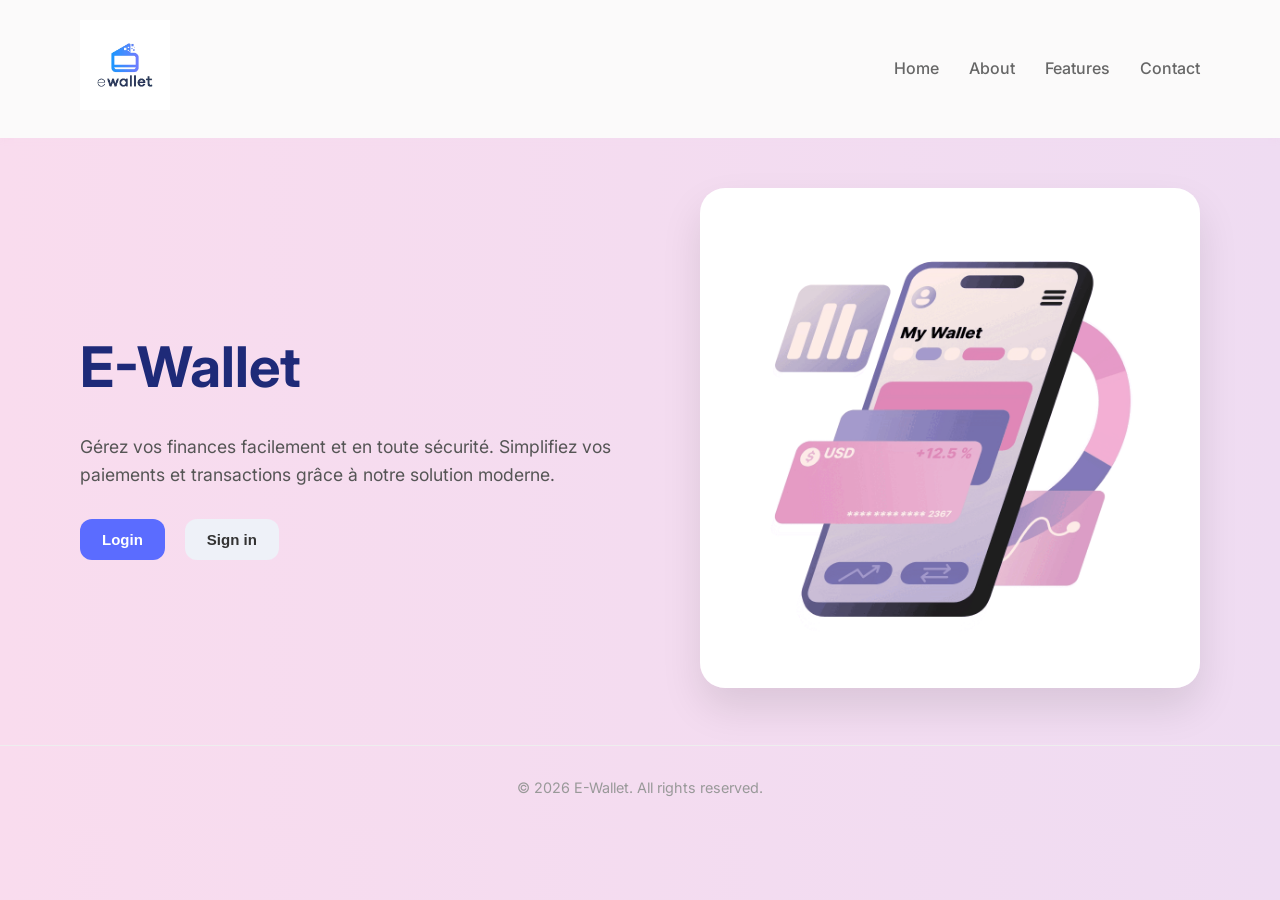
<file: index.html>
<!DOCTYPE html>
<html lang="fr">
<head>
  <meta charset="UTF-8">
  <meta name="viewport" content="width=device-width, initial-scale=1.0">
  <title>E-Wallet Landing Page</title>
  <link rel="stylesheet" href="src/css/styles.css">
  <link href="https://fonts.googleapis.com/css2?family=Inter:wght@400;500;600;700&display=swap" rel="stylesheet">
</head>
<body>
  <header>
    <nav class="navbar">
      <a href="#" class="logo"><img src="assets/e-wallet-logo.avif" alt="E-Wallet Logo"></a>
      <ul class="nav-links">
        <li><a href="#">Home</a></li>
        <li><a href="#">About</a></li>
        <li><a href="#">Features</a></li>
        <li><a href="#">Contact</a></li>
      </ul>
    </nav>
  </header>

  <main>
    <section class="hero">
      <div class="hero-content" id="main">
        <h1>E-Wallet</h1>
        <p>Gérez vos finances facilement et en toute sécurité. Simplifiez vos paiements et transactions grâce à notre solution moderne.</p>
        <div class="buttons">
          <button class="btn btn-primary" id="Loginbtn" >Login</button>
          <button class="btn btn-secondary" id="Signinbtn">Sign in</button>
        </div>
      </div>
      <div class="hero-image">
        <img src="assets/e-Wallet6.gif" alt="E-Wallet Illustration">
      </div>
    </section>
  </main>

  <footer>
    <p>&copy; 2026 E-Wallet. All rights reserved.</p>
  </footer>
  <script src="src/Controllers/index.js"></script>
</body>
</html>
</file>
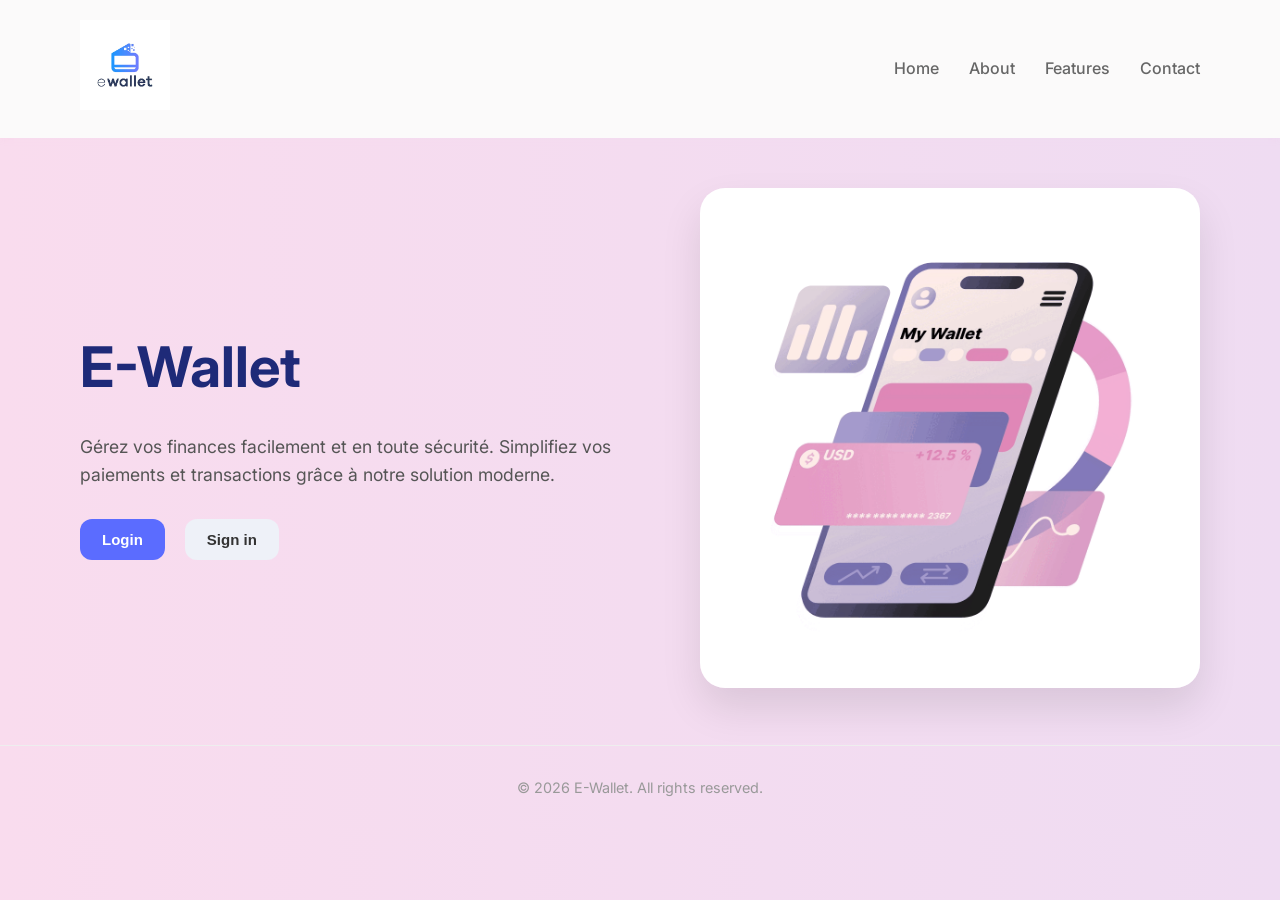
<file: src/view/index.html>
<!DOCTYPE html>
<html lang="fr">
<head>
  <meta charset="UTF-8">
  <meta name="viewport" content="width=device-width, initial-scale=1.0">
  <title>E-Wallet Landing Page</title>
  <link rel="stylesheet" href="../css/styles.css">
  <link href="https://fonts.googleapis.com/css2?family=Inter:wght@400;500;600;700&display=swap" rel="stylesheet">
</head>
<body>
  <header>
    <nav class="navbar">
      <a href="#" class="logo"><img src="../../assets/e-wallet-logo.avif" alt="E-Wallet Logo"></a>
      <ul class="nav-links">
        <li><a href="#">Home</a></li>
        <li><a href="#">About</a></li>
        <li><a href="#">Features</a></li>
        <li><a href="#">Contact</a></li>
      </ul>
    </nav>
  </header>

  <main>
    <section class="hero">
      <div class="hero-content" id="main">
        <h1>E-Wallet</h1>
        <p>Gérez vos finances facilement et en toute sécurité. Simplifiez vos paiements et transactions grâce à notre solution moderne.</p>
        <div class="buttons">
          <button class="btn btn-primary" id="Loginbtn" >Login</button>
          <button class="btn btn-secondary" id="Signinbtn">Sign in</button>
        </div>
      </div>
      <div class="hero-image">
        <img src="../../assets/e-Wallet6.gif" alt="E-Wallet Illustration">
      </div>
    </section>
  </main>

  <footer>
    <p>&copy; 2026 E-Wallet. All rights reserved.</p>
  </footer>
  <script src="../Controllers/index.js"></script>
</body>
</html>
</file>
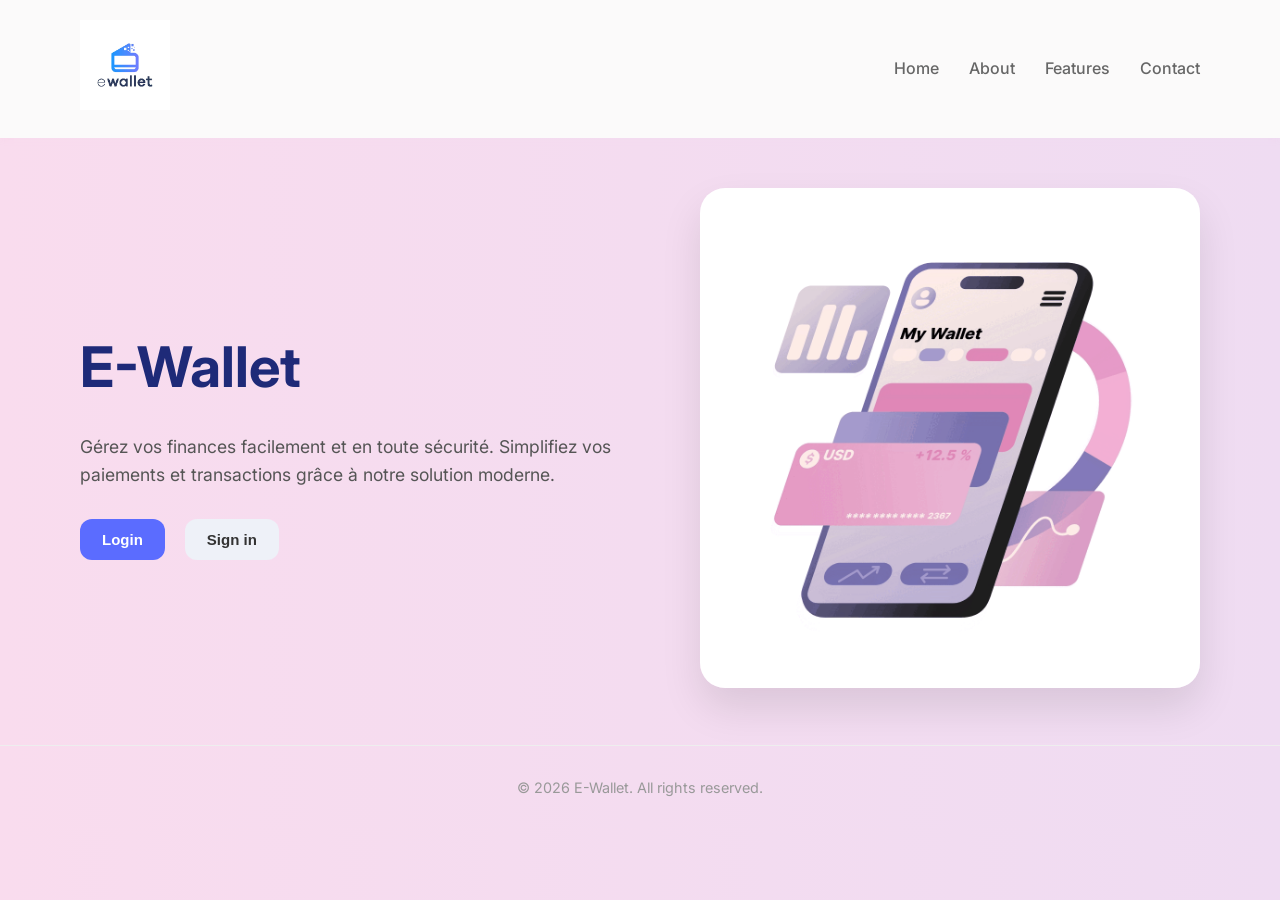
<file: src/view/dashboard.html>
<!DOCTYPE html>
<html lang="fr">
<head>
  <meta charset="UTF-8">
  <meta name="viewport" content="width=device-width, initial-scale=1.0">
  <title>E-Wallet | Tableau de bord</title>
  <link rel="stylesheet" href="../css/styles.css">
  <link rel="stylesheet" href="https://cdnjs.cloudflare.com/ajax/libs/font-awesome/6.0.0/css/all.min.css">
</head>
<body>

  <!-- Header avec navigation spécifique au dashboard -->
  <header>
    <nav class="navbar">
      <a href="../../index.html" class="logo">
        <img src="../../assets/e-Wallet6.gif" alt="Logo E-Wallet">
      </a>
      <ul class="nav-links"></ul>
    </nav>
  </header>

  <!-- Main Dashboard -->
  <main class="dashboard-main">
    <div class="dashboard-container">

      <!-- Sidebar Navigation -->
      <aside class="dashboard-sidebar">
        <nav class="sidebar-nav">
          <ul>
            <li class="active">
              <a href="#overview">
                <i class="fas fa-home"></i>
                <span>Vue d'ensemble</span>
              </a>
            </li>
            <li>
              <a href="#transactions">
                <i class="fas fa-exchange-alt"></i>
                <span>Transactions</span>
              </a>
            </li>
            <li>
              <a href="#cards">
                <i class="fas fa-credit-card"></i>
                <span>Mes cartes</span>
              </a>
            </li>
            <li>
              <a href="#transfers">
                <i class="fas fa-paper-plane"></i>
                <span>Transferts</span>
              </a>
            </li>
            <li class="separator"></li>
            <li>
              <a href="#support">
                <i class="fas fa-headset"></i>
                <span>Aide & Support</span>
              </a>
            </li>
          </ul>
        </nav>
      </aside>

      <!-- Main Content Area -->
      <div class="dashboard-content">

        <!-- Vue d'ensemble -->
        <section id="overview" class="dashboard-section active">
          <div class="section-header">
            <h2>Bonjour, <span id="greetingName">?</span> !</h2>
            <p class="date-display" id="currentDate"></p>
          </div>

          <!-- Cartes de résumé -->
          <div class="summary-cards">
            <div class="summary-card">
              <div class="card-icon blue">
                <i class="fas fa-wallet"></i>
              </div>
              <div class="card-details">
                <span class="card-label">Solde disponible</span>
                <span class="card-value" id="availableBalance">?</span>
              </div>
            </div>

            <div class="summary-card">
              <div class="card-icon green">
                <i class="fas fa-arrow-up"></i>
              </div>
              <div class="card-details">
                <span class="card-label">Revenus</span>
                <span class="card-value" id="monthlyIncome">?</span>
              </div>
            </div>

            <div class="summary-card">
              <div class="card-icon red">
                <i class="fas fa-arrow-down"></i>
              </div>
              <div class="card-details">
                <span class="card-label">Dépenses</span>
                <span class="card-value" id="monthlyExpenses">?</span>
              </div>
            </div>

            <div class="summary-card">
              <div class="card-icon purple">
                <i class="fas fa-credit-card"></i>
              </div>
              <div class="card-details">
                <span class="card-label">Cartes actives</span>
                <span class="card-value" id="activeCards">?</span>
              </div>
            </div>
          </div>

          <!-- Actions rapides -->
          <div class="quick-actions">
            <h3>Actions rapides</h3>
            <div class="action-buttons">
              <button class="action-btn" id="quickTransfer">
                <i class="fas fa-paper-plane"></i>
                <span>Transférer</span>
              </button>

              <button class="action-btn" id="quickTopup">
                <i class="fas fa-plus-circle"></i>
                <span>Recharger</span>
              </button>

              <button class="action-btn" id="quickRequest">
                <i class="fas fa-hand-holding-usd"></i>
                <span>Demander</span>
              </button>
            </div>
          </div>

          <!-- Transactions récentes -->
          <div class="recent-transactions">
            <div class="section-header">
              <h3>Transactions récentes</h3>
            </div>
            <div class="transactions-list" id="recentTransactionsList">
              <div class="transaction-item"></div>
            </div>
          </div>
        </section>

        <!-- Section Cartes -->
        <section id="cards" class="dashboard-section">
          <div class="section-header">
            <h2>Mes cartes</h2>
            <button class="btn btn-secondary" id="addCardBtn">
              <i class="fas fa-plus"></i> Ajouter une carte
            </button>
          </div>

          <div class="cards-grid" id="cardsGrid">
            <div class="card-item">
              <div class="card-preview visa">
                <div class="card-chip"></div>
                <div class="card-number">?</div>
                <div class="card-holder">?</div>
                <div class="card-expiry">?</div>
                <div class="card-type">?</div>
              </div>
              <div class="card-actions">
                <button class="card-action" title="Définir par défaut">
                  <i class="fas fa-star"></i>
                </button>
                <button class="card-action" title="Geler la carte">
                  <i class="fas fa-snowflake"></i>
                </button>
                <button class="card-action" title="Supprimer">
                  <i class="fas fa-trash"></i>
                </button>
              </div>
            </div>
          </div>
        </section>

        <!-- Section Transferts -->
        <section id="transfer-section" class="transfer-section hidden">
          <div class="section-header">
            <h2>Effectuer un transfert</h2>
            <button class="btn btn-close" id="closeTransferBtn">
              <i class="fas fa-times"></i>
            </button>
          </div>

          <div class="transfer-container">
            <form id="transferForm" class="transfer-form">

              <!-- Sélection du bénéficiaire -->
              <div class="form-group">
                <label for="beneficiary">
                  <i class="fas fa-user"></i> Bénéficiaire
                </label>
                <select id="beneficiary" name="beneficiary" required>
                  <option value="" disabled selected>Choisir un bénéficiaire</option>
                </select>
              </div>

              <!-- Sélection de la carte source -->
              <div class="form-group">
                <label for="sourceCard">
                  <i class="fas fa-credit-card"></i> Depuis ma carte
                </label>
                <select id="sourceCard" name="sourceCard" required>
                  <option value="" disabled selected>Sélectionner une carte</option>
                </select>
              </div>

              <!-- Montant du transfert -->
              <div class="form-group">
                <label for="amount">
                  <i class="fas fa-euro-sign"></i> Montant
                </label>
                <div class="amount-input">
                  <input type="number" id="amount" name="amount" min="1" step="0.01" placeholder="0.00" required>
                  <span class="currency">MAD</span>
                </div>
              </div>

              <!-- Options supplémentaires -->
              <div class="form-options">
                <div class="checkbox-group">
                  <input type="checkbox" id="saveBeneficiary" name="saveBeneficiary">
                  <label for="saveBeneficiary">Enregistrer ce bénéficiaire</label>
                </div>

                <div class="checkbox-group">
                  <input type="checkbox" id="instantTransfer" name="instantTransfer">
                  <label for="instantTransfer">
                    Transfert instantané <span class="fee-badge">+13.4 MAD</span>
                  </label>
                </div>
              </div>

              <!-- Boutons d'action -->
              <div class="form-actions">
                <button type="button" class="btn btn-secondary" id="cancelTransferBtn">
                  Annuler
                </button>
                <button type="submit" class="btn btn-primary" id="submitTransferBtn">
                  <i class="fas fa-paper-plane"></i> Transférer
                </button>
              </div>

            </form>
          </div>
        </section>

        <!-- Section Rechargement -->
        <section id="recharge-section" class="transfer-section hidden">
  <div class="section-header">
    <h2>Effectuer un rechargement</h2>
    <button class="btn btn-close" id="closeRechargeBtn">
      <i class="fas fa-times"></i>
    </button>
  </div>

  <div class="transfer-container">
    <form id="rechargeForm" class="transfer-form">

      <div class="form-group">
        <label for="rechargeCard">
          <i class="fas fa-credit-card"></i> Depuis ma carte
        </label>
        <select id="rechargeCard" name="rechargeCard" required>
          <option value="" disabled selected>Sélectionner une carte</option>
        </select>
      </div>

      <div class="form-group">
        <label for="rechargeAmount">
          <i class="fas fa-euro-sign"></i> Montant
        </label>
        <div class="amount-input">
          <input
            type="number"
            id="rechargeAmount"
            name="rechargeAmount"
            min="1"
            step="0.01"
            placeholder="0.00"
            required
          >
          <span class="currency">MAD</span>
        </div>
      </div>

      <div class="form-actions">
        <button type="button" class="btn btn-secondary" id="cancelRechargeBtn">
          Annuler
        </button>
        <button type="submit" class="btn btn-primary" id="submitRechargeBtn">
          <i class="fas fa-plus-circle"></i> Recharger
        </button>
      </div>

    </form>
  </div>
</section>

      </div>
    </div>
  </main>

  <!-- Footer -->
  <footer>
    <p>&copy; 2026 E-Wallet. Tous droits réservés.</p>
  </footer>

  <script type="module" src="../Controllers/dashboard.js"></script>
</body>
</html>
</file>
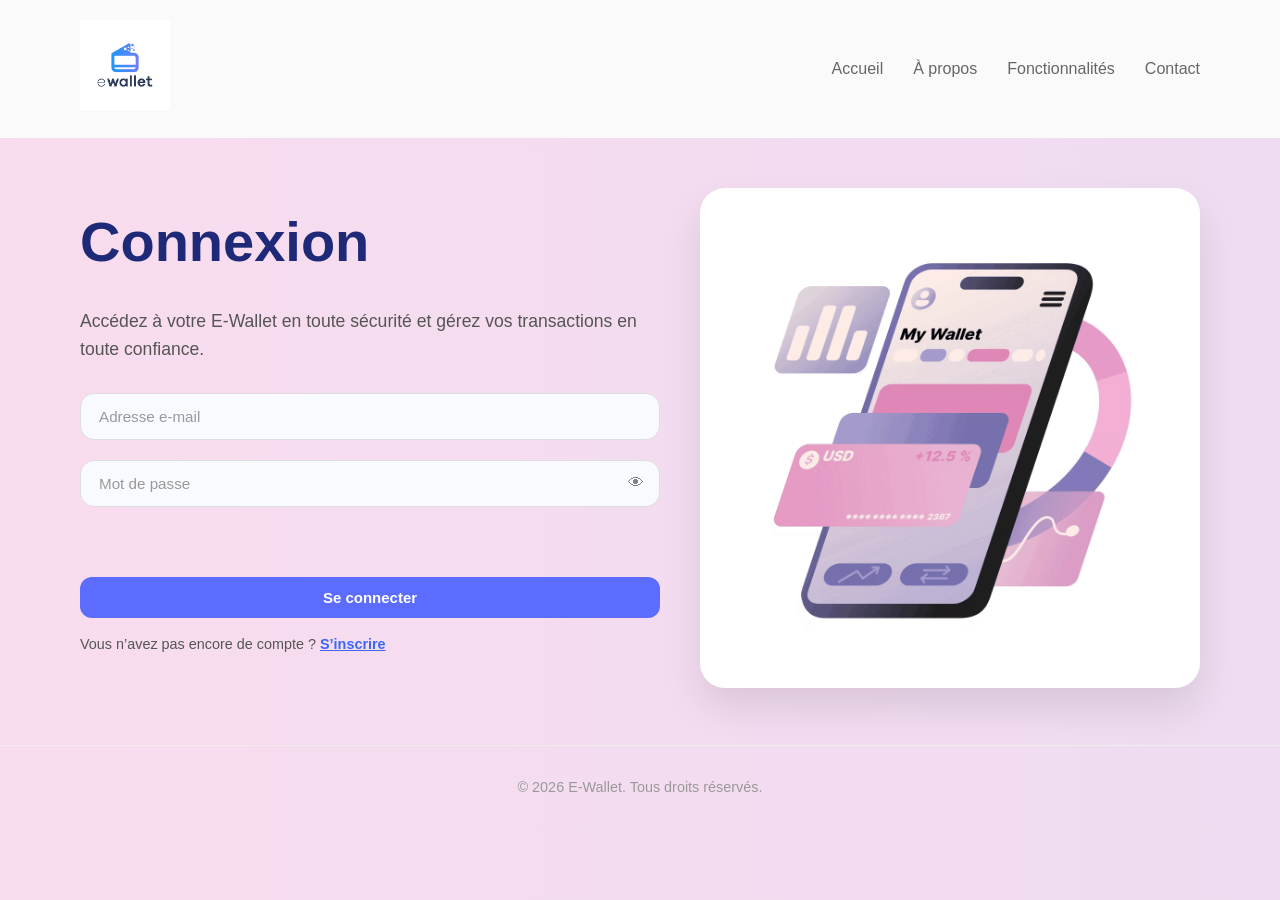
<file: src/view/login.html>
<!DOCTYPE html>
<html lang="fr">
<head>
  <meta charset="UTF-8">
  <meta name="viewport" content="width=device-width, initial-scale=1.0">
  <title>E-Wallet | Connexion</title>
  <link rel="stylesheet" href="../css/styles.css">
 </head>
<body>

  <!-- Header -->
  <header>
    <nav class="navbar">
      <a href="../../index.html" class="logo">
        <img src="../../assets/e-wallet-logo.avif" alt="Logo E-Wallet">
      </a>
      <ul class="nav-links">
        <li><a href="../../index.html">Accueil</a></li>
        <li><a href="#">À propos</a></li>
        <li><a href="#">Fonctionnalités</a></li>
        <li><a href="#">Contact</a></li>
      </ul>
    </nav>
  </header>
  <!-- Main -->
  <main>
    <section class="hero">
      <!-- Login content -->
      <div class="hero-content">
        <h1>Connexion</h1>
        <p>
          Accédez à votre E-Wallet en toute sécurité et gérez vos transactions en toute confiance.
        </p>
        <div id="error"> </div>
        <form class="login-form">
          <div class="input-group">
            <input id="mail"
              type="email"
              placeholder="Adresse e-mail"
              required
            >
          </div>
          <div class="input-group">
            <input id="password"
              type="password"
              placeholder="Mot de passe"
              required
            >
            <span id ="display" class="toggle-password" >👁</span>
          </div>
          <p id="result"></p>
          <button  id="submitbtn" type="button" class=" btn btn-primary">
            Se connecter
          </button>
        </form>
        <p style="margin-top: 15px; font-size: 0.9rem;">
          Vous n’avez pas encore de compte ?
          <a href="#" style="color:#3b66f6; font-weight:600;">
            S’inscrire
          </a>
        </p>
      </div>
      <!-- Image -->
      <div class="hero-image">
        <img src="../../assets/e-Wallet6.gif" alt="Illustration de connexion">
      </div>
    </section>
  </main>

  <!-- Footer -->
  <footer>
    <p>&copy; 2026 E-Wallet. Tous droits réservés.</p>
  </footer>
 <script type="module" src="../Controllers/login.js"></script>
</body>
</html>
</file>
<file: src/css/styles.css>
.hidden{
display:none;
}

/* =====================
   RESET
===================== */
* {
  margin: 0;
  padding: 0;
  box-sizing: border-box;
}

/* =====================
   GLOBAL
===================== */
body {
  font-family: 'Inter', sans-serif;
  background: linear-gradient(to right, #f9dcee, #efdcf2);
  color: #333;
  line-height: 1.6;
}

/* =====================
   HEADER / NAVBAR
===================== */
header {
  background: #fbfafa;
  box-shadow: 0 2px 8px rgba(235, 185, 224, 0.05);
}

.navbar {
  max-width: 1200px;
  margin: auto;
  display: flex;
  justify-content: space-between;
  align-items: center;
  padding: 20px 40px;
}

.navbar .logo img {
  height: 90px;
}

.nav-links {
  list-style: none;
  display: flex;
  gap: 30px;
}

.nav-links a {
  text-decoration: none;
  color: #666;
  font-weight: 500;
  transition: color 0.3s, transform 0.2s;
}

.nav-links a:hover {
  color: #3b66f6;
  transform: translateY(-2px);
}

/* =====================
   HERO SECTION
===================== */
.hero {
  display: flex;
  align-items: center;
  justify-content: space-between;
  max-width: 1200px;
  margin: 50px auto;
  padding: 0 40px;
  gap: 40px;
}

.hero-content {
  max-width: 600px;
}

.hero-content h1 {
  font-size: 3.5rem;
  margin-bottom: 20px;
  color: #1e2a78;
}

.hero-content p {
  font-size: 1.1rem;
  color: #555;
  margin-bottom: 30px;
}

/* =====================
   BUTTONS (GLOBAL)
===================== */
.buttons {
  display: flex;
  gap: 20px;
}

.btn {
  text-decoration: none;
  display: inline-block;
  padding: 12px 30px;
  border-radius: 12px;
  font-weight: 600;
  cursor: pointer;
  transition: all 0.3s ease;
  border: none;
}

.btn-primary {
  background: linear-gradient(135deg, #6a7cff, #5f6fff);
  color: #fff;
}

.btn-primary:hover {
  transform: translateY(-2px);
  box-shadow: 0 10px 25px rgba(95, 111, 255, 0.35);
}

.btn-primary:active {
  transform: scale(0.98);
}

.btn-secondary {
  border: 2px solid #3b66f6;
  color: #3b66f6;
  background: transparent;
}

.btn-secondary:hover {
  background-color: #3b66f6;
  color: #fff;
}

/* =====================
   HERO IMAGE
===================== */
.hero-image img {
  max-width: 500px;
  border-radius: 25px;
  box-shadow: 0 20px 40px rgba(0,0,0,0.1);
  transition: transform 0.3s;
}

.hero-image img:hover {
  transform: scale(1.05);
}

/* =====================
   LOGIN FORM (MODERNE)
===================== */
.login-form {
  display: flex;
  flex-direction: column;
  gap: 20px;
}

/* INPUT GROUP */
.input-group {
  position: relative;
}

/* INPUT */
.input-group input {
  width: 100%;
  padding: 14px 18px;
  border-radius: 14px;
  border: 1px solid #ddd;
  background: #f9faff;
  font-size: 0.95rem;
  transition: all 0.3s ease;
}

/* INPUT FOCUS */
.input-group input:focus {
  outline: none;
  border-color: #5f6fff;
  box-shadow: 0 0 0 4px rgba(95, 111, 255, 0.18);
  background: #ffffff;
}

/* PLACEHOLDER */
.input-group input::placeholder {
  color: #999;
  font-weight: 500;
}

/* TOGGLE PASSWORD */
.toggle-password {
  position: absolute;
  right: 16px;
  top: 50%;
  transform: translateY(-50%);
  cursor: pointer;
  opacity: 0.6;
  font-size: 1rem;
}

/* =====================
   FOOTER
===================== */
footer {
  text-align: center;
  padding: 30px;
  color: #999;
  font-size: 0.9rem;
  border-top: 1px solid #eee;
}

/* =====================
   RESPONSIVE
===================== */
@media (max-width: 1024px) {
  .hero {
    flex-direction: column-reverse;
    text-align: center;
  }

  .hero-image img {
    max-width: 350px;
    margin-bottom: 30px;
  }

  .buttons {
    justify-content: center;
  }
}

@media (max-width: 600px) {
  .navbar {
    flex-direction: column;
    gap: 20px;
  }

  .nav-links {
    flex-direction: column;
    gap: 15px;
  }

  .hero-content h1 {
    font-size: 2.5rem;
  }
}

#result {
  font-weight: bold;
  text-align: center;
}

.wallet-hero {
  display: flex;
  flex-direction: column;
  align-items: center;
  padding: 40px 20px;
  gap: 30px;
}

.wallet-actions {
  display: flex;
  flex-wrap: wrap;
  gap: 20px;
  justify-content: center;
  width: 100%;
}

.card {
  background: #f9faff;
  padding: 20px;
  border-radius: 14px;
  box-shadow: 0 4px 8px rgba(0,0,0,0.1);
  min-width: 200px;
  text-align: center;
}

.card h2 {
  margin-bottom: 10px;
  color: #333;
}

#balance {
  font-size: 1.5rem;
  font-weight: 600;
}

#transactions {
  list-style: none;
  padding: 0;
}

#transactions li {
  background: #fff;
  margin: 5px 0;
  padding: 8px 10px;
  border-radius: 8px;
  border: 1px solid #ddd;
}

/* Dashboard Styles */
.dashboard-nav {
  display: flex;
  justify-content: space-between;
  align-items: center;
  padding: 1rem 5%;
  background: white;
  box-shadow: 0 2px 10px rgba(0,0,0,0.1);
}

.user-menu {
  display: flex;
  align-items: center;
  gap: 1rem;
  position: relative;
}

.user-info {
  text-align: right;
}

.user-name {
  display: block;
  font-weight: 600;
  color: #333;
}

.user-balance {
  font-size: 0.9rem;
  color: #3b66f6;
  font-weight: 500;
}

.user-avatar img {
  width: 40px;
  height: 40px;
  border-radius: 50%;
  object-fit: cover;
}

.dropdown-toggle {
  background: none;
  border: none;
  cursor: pointer;
  color: #666;
}

.dropdown-menu {
  position: absolute;
  top: 100%;
  right: 0;
  background: white;
  border-radius: 8px;
  box-shadow: 0 4px 15px rgba(0,0,0,0.15);
  display: none;
  flex-direction: column;
  min-width: 180px;
  z-index: 1000;
}

.dropdown-menu.show {
  display: flex;
}

.dropdown-menu a {
  padding: 12px 16px;
  text-decoration: none;
  color: #333;
  display: flex;
  align-items: center;
  gap: 10px;
  transition: background 0.3s;
}

.dropdown-menu a:hover {
  background: #f5f5f5;
}

/* Dashboard Main Layout */
.dashboard-main {
  background: #f6eaf7;
  min-height: calc(100vh - 70px - 60px);
}

.dashboard-container {
  display: flex;
  max-width: 1400px;
  margin: 0 auto;
  padding: 2rem 1rem;
  gap: 2rem;
}

/* Sidebar */
.dashboard-sidebar {
  width: 250px;
  background: white;
  border-radius: 12px;
  padding: 1.5rem 0;
  box-shadow: 0 2px 8px rgba(0,0,0,0.05);
  height: fit-content;
  position: sticky;
  top: 90px;
}

.sidebar-nav ul {
  list-style: none;
  padding: 0;
  margin: 0;
}

.sidebar-nav li {
  margin-bottom: 0.5rem;
}

.sidebar-nav a {
  display: flex;
  align-items: center;
  gap: 12px;
  padding: 0.8rem 1.5rem;
  text-decoration: none;
  color: #666;
  transition: all 0.3s;
}

.sidebar-nav a i {
  width: 20px;
  color: #999;
}

.sidebar-nav li.active a,
.sidebar-nav a:hover {
  background: #f0f4ff;
  color: #3b66f6;
  border-left: 3px solid #3b66f6;
}

.sidebar-nav li.active i,
.sidebar-nav a:hover i {
  color: #3b66f6;
}

.sidebar-nav .separator {
  height: 1px;
  background: #eee;
  margin: 1rem 0;
}

/* Main Content */
.dashboard-content {
  flex: 1;
  min-width: 0;
}

.dashboard-section {
  display: none;
  animation: fadeIn 0.3s;
}

.dashboard-section.active {
  display: block;
}

@keyframes fadeIn {
  from { opacity: 0; transform: translateY(10px); }
  to { opacity: 1; transform: translateY(0); }
}

.section-header {
  display: flex;
  justify-content: space-between;
  align-items: center;
  margin-bottom: 1.5rem;
}

.section-header h2 {
  margin: 0;
  color: #333;
}

.date-display {
  color: #666;
  font-size: 0.95rem;
}

/* Summary Cards */
.summary-cards {
  display: grid;
  grid-template-columns: repeat(4, 1fr);
  gap: 1.5rem;
  margin-bottom: 2rem;
}

.summary-card {
  background: white;
  border-radius: 12px;
  padding: 1.5rem;
  display: flex;
  align-items: center;
  gap: 1rem;
  box-shadow: 0 2px 8px rgba(0,0,0,0.05);
  transition: transform 0.3s;
}

.summary-card:hover {
  transform: translateY(-5px);
  box-shadow: 0 5px 15px rgba(0,0,0,0.1);
}

.card-icon {
  width: 50px;
  height: 50px;
  border-radius: 12px;
  display: flex;
  align-items: center;
  justify-content: center;
  font-size: 1.5rem;
}

.card-icon.blue { background: #e3f2fd; color: #1976d2; }
.card-icon.green { background: #e8f5e8; color: #2e7d32; }
.card-icon.red { background: #ffebee; color: #c62828; }
.card-icon.purple { background: #f3e5f5; color: #7b1fa2; }

.card-details {
  display: flex;
  flex-direction: column;
}

.card-label {
  font-size: 0.85rem;
  color: #666;
  margin-bottom: 4px;
}

.card-value {
  font-size: 1.5rem;
  font-weight: 600;
  color: #333;
}

/* Quick Actions */
.quick-actions {
  background: white;
  border-radius: 12px;
  padding: 1.5rem;
  margin-bottom: 2rem;
}

.quick-actions h3 {
  margin: 0 0 1rem 0;
  color: #333;
}

.action-buttons {
  display: flex;
  gap: 1rem;
}

.action-btn {
  flex: 1;
  display: flex;
  flex-direction: column;
  align-items: center;
  gap: 0.5rem;
  padding: 1rem;
  border: 1px solid #e0e0e0;
  border-radius: 8px;
  background: white;
  cursor: pointer;
  transition: all 0.3s;
}

.action-btn i {
  font-size: 1.5rem;
  color: #3b66f6;
}

.action-btn span {
  font-size: 0.9rem;
  color: #333;
}

.action-btn:hover {
  background: #f0f4ff;
  border-color: #3b66f6;
}

/* Recent Transactions */
.recent-transactions {
  background: white;
  border-radius: 12px;
  padding: 1.5rem;
}

.view-all {
  text-decoration: none;
  color: #3b66f6;
  font-weight: 500;
  display: flex;
  align-items: center;
  gap: 5px;
}

.transactions-list {
  margin-top: 1rem;
}

.transaction-item {
  display: flex;
  align-items: center;
  gap: 1rem;
  padding: 1rem 0;
  border-bottom: 1px solid #f0f0f0;
}

.transaction-item:last-child {
  border-bottom: none;
}

.transaction-icon {
  width: 40px;
  height: 40px;
  border-radius: 50%;
  display: flex;
  align-items: center;
  justify-content: center;
}

.transaction-icon.debit {
  background: #ffebee;
  color: #c62828;
}

.transaction-icon.credit {
  background: #e8f5e8;
  color: #2e7d32;
}

.transaction-details {
  flex: 1;
}

.transaction-name {
  display: block;
  font-weight: 500;
  color: #333;
}

.transaction-date {
  font-size: 0.85rem;
  color: #666;
}

.transaction-amount {
  font-weight: 600;
  font-size: 1.1rem;
}

.transaction-amount.debit {
  color: #c62828;
}

.transaction-amount.credit {
  color: #2e7d32;
}

/* Cards Grid */
.cards-grid {
  display: grid;
  grid-template-columns: repeat(auto-fill, minmax(300px, 1fr));
  gap: 1.5rem;
  margin-top: 1.5rem;
}

.card-item {
  background: white;
  border-radius: 12px;
  padding: 1.5rem;
  box-shadow: 0 2px 8px rgba(0,0,0,0.05);
}

.card-preview {
  background: linear-gradient(135deg, #667eea 0%, #764ba2 100%);
  border-radius: 12px;
  padding: 1.5rem;
  color: white;
  position: relative;
  min-height: 160px;
  display: flex;
  flex-direction: column;
  justify-content: flex-end;
  margin-bottom: 1rem;
}

.card-preview.visa {
  background: linear-gradient(135deg, #1a1f71 0%, #0d47a1 100%);
}

.card-preview.mastercard {
  background: linear-gradient(135deg, #ff5f00 0%, #f79e1b 100%);
}

.card-chip {
  position: absolute;
  top: 20px;
  left: 20px;
  width: 40px;
  height: 30px;
  background: linear-gradient(45deg, #ffd700, #ffb347);
  border-radius: 5px;
}

.card-number {
  font-size: 1.1rem;
  letter-spacing: 2px;
  margin-bottom: 10px;
}

.card-holder {
  font-size: 0.8rem;
  opacity: 0.9;
  text-transform: uppercase;
}

.card-expiry {
  position: absolute;
  bottom: 20px;
  right: 20px;
  font-size: 0.8rem;
}

.card-type {
  position: absolute;
  top: 20px;
  right: 20px;
  font-size: 0.9rem;
  font-weight: 600;
}

.card-actions {
  display: flex;
  justify-content: flex-end;
  gap: 0.5rem;
}

.card-action {
  width: 35px;
  height: 35px;
  border-radius: 50%;
  border: none;
  background: #f5f5f5;
  color: #666;
  cursor: pointer;
  transition: all 0.3s;
}

.card-action:hover {
  background: #3b66f6;
  color: white;
}

/* Transfer Form */
.transfer-container {
  display: grid;
  grid-template-columns: 2fr 1fr;
  gap: 2rem;
  margin-top: 1.5rem;
}

.transfer-form {
  background: white;
  border-radius: 12px;
  padding: 2rem;
  box-shadow: 0 2px 8px rgba(0,0,0,0.05);
}

.form-group {
  margin-bottom: 1.5rem;
}

.form-group label {
  display: block;
  margin-bottom: 0.5rem;
  color: #333;
  font-weight: 500;
}

.form-group select,
.form-group input {
  width: 100%;
  padding: 0.8rem;
  border: 1px solid #e0e0e0;
  border-radius: 8px;
  font-size: 1rem;
}

.form-group select:focus,
.form-group input:focus {
  outline: none;
  border-color: #3b66f6;
}

.btn-block {
  width: 100%;
  padding: 1rem;
}

.transfer-info {
  background: white;
  border-radius: 12px;
  padding: 1.5rem;
  box-shadow: 0 2px 8px rgba(0,0,0,0.05);
  height: fit-content;
}

.info-card h4 {
  margin: 0 0 1rem 0;
  color: #333;
}

.info-card p {
  color: #666;
  margin-bottom: 0.5rem;
  font-size: 0.95rem;
}

/* Modal */
.modal {
  display: none;
  position: fixed;
  top: 0;
  left: 0;
  width: 100%;
  height: 100%;
  background: rgba(0,0,0,0.5);
  z-index: 1000;
}

.modal.show {
  display: flex;
  align-items: center;
  justify-content: center;
}

.modal-content {
  background: white;
  border-radius: 12px;
  width: 90%;
  max-width: 500px;
  max-height: 90vh;
  overflow-y: auto;
}

.modal-header {
  display: flex;
  justify-content: space-between;
  align-items: center;
  padding: 1.5rem;
  border-bottom: 1px solid #e0e0e0;
}

.modal-header h3 {
  margin: 0;
  color: #333;
}

.modal-close {
  background: none;
  border: none;
  font-size: 1.5rem;
  cursor: pointer;
  color: #666;
}

.modal-body {
  padding: 1.5rem;
}

.modal-footer {
  padding: 1.5rem;
  border-top: 1px solid #e0e0e0;
  display: flex;
  justify-content: flex-end;
  gap: 1rem;
}

/* =====================
   TRANSFER SECTION (HIDDEN/SHOW)
===================== */
.hidden {
  display: none !important;
}

.transfer-section {
  position: fixed;
  top: 50%;
  left: 50%;
  transform: translate(-50%, -50%);
  width: 90%;
  max-width: 600px;
  max-height: 90vh;
  overflow-y: auto;
  background: white;
  border-radius: 20px;
  box-shadow: 0 20px 40px rgba(0,0,0,0.2);
  z-index: 1000;
  padding: 2rem;
}

.transfer-section .section-header {
  display: flex;
  justify-content: space-between;
  align-items: center;
  margin-bottom: 2rem;
}

.btn-close {
  background: none;
  border: none;
  font-size: 1.5rem;
  cursor: pointer;
  color: #666;
}

.btn-close:hover {
  color: #333;
}

.transfer-form {
  display: flex;
  flex-direction: column;
  gap: 1.5rem;
}

.form-group {
  display: flex;
  flex-direction: column;
  gap: 0.5rem;
}

.form-group label {
  font-weight: 600;
  color: #555;
  font-size: 0.95rem;
}

.form-group label i {
  margin-right: 0.5rem;
  color: #4CAF50;
}

.form-group select,
.form-group input,
.form-group textarea {
  padding: 0.75rem;
  border: 2px solid #e0e0e0;
  border-radius: 10px;
  font-size: 1rem;
  transition: border-color 0.3s;
}

.form-group select:focus,
.form-group input:focus,
.form-group textarea:focus {
  outline: none;
  border-color: #4CAF50;
}

.amount-input {
  position: relative;
  display: flex;
  align-items: center;
}

.amount-input input {
  flex: 1;
  padding-right: 80px;
}

.amount-input .currency {
  position: absolute;
  right: 10px;
  color: #666;
  font-weight: 600;
}

.form-options {
  display: flex;
  gap: 1rem;
  flex-wrap: wrap;
}

.checkbox-group {
  display: flex;
  align-items: center;
  gap: 0.5rem;
}

.checkbox-group input[type="checkbox"] {
  width: 18px;
  height: 18px;
  cursor: pointer;
}

.fee-badge {
  background: #f0f0f0;
  padding: 0.25rem 0.5rem;
  border-radius: 12px;
  font-size: 0.8rem;
  color: #666;
}

.transfer-summary {
  background: #f8f9fa;
  padding: 1.5rem;
  border-radius: 12px;
  margin: 1rem 0;
}

.transfer-summary h4 {
  margin-bottom: 1rem;
  color: #333;
}

.summary-row {
  display: flex;
  justify-content: space-between;
  padding: 0.5rem 0;
  color: #666;
}

.summary-row.total {
  border-top: 2px solid #ddd;
  margin-top: 0.5rem;
  padding-top: 1rem;
  font-weight: bold;
  color: #333;
}

.form-actions {
  display: flex;
  gap: 1rem;
  justify-content: flex-end;
}

.recent-beneficiaries {
  margin-top: 2rem;
  padding-top: 1rem;
  border-top: 2px solid #f0f0f0;
}

.recent-beneficiaries h4 {
  margin-bottom: 1rem;
  color: #666;
}

.beneficiaries-list {
  display: flex;
  gap: 1rem;
  flex-wrap: wrap;
}

.beneficiary-chip {
  display: flex;
  align-items: center;
  gap: 0.5rem;
  padding: 0.5rem 1rem;
  background: #f0f0f0;
  border-radius: 50px;
  cursor: pointer;
  transition: background 0.3s;
}

.beneficiary-chip:hover {
  background: #e0e0e0;
}

.beneficiary-avatar {
  width: 30px;
  height: 30px;
  background: #4CAF50;
  color: white;
  border-radius: 50%;
  display: flex;
  align-items: center;
  justify-content: center;
  font-weight: bold;
  font-size: 0.9rem;
}

/* Overlay pour l'arrière-plan */
.modal-overlay {
  position: fixed;
  top: 0;
  left: 0;
  right: 0;
  bottom: 0;
  background: rgba(0,0,0,0.5);
  z-index: 999;
}

/* Responsive */
@media (max-width: 1024px) {
  .summary-cards {
    grid-template-columns: repeat(2, 1fr);
  }
  
  .dashboard-container {
    flex-direction: column;
  }
  
  .dashboard-sidebar {
    width: 100%;
    position: static;
  }
}

@media (max-width: 768px) {
  .transfer-container {
    grid-template-columns: 1fr;
  }
  
  .action-buttons {
    flex-wrap: wrap;
  }
  
  .action-btn {
    min-width: calc(50% - 0.5rem);
  }
  
  .user-info {
    display: none;
  }
}


/*css de Recharger*/

.recharge-section {
  margin-top: 30px;
  background: #ffffff;
  border-radius: 20px;
  padding: 30px;
  box-shadow: 0 8px 24px rgba(0, 0, 0, 0.08);
  animation: fadeInUp 0.35s ease;
}

.recharge-container {
  margin-top: 20px;
}

.recharge-form {
  display: flex;
  flex-direction: column;
  gap: 22px;
}

.form-group {
  display: flex;
  flex-direction: column;
  gap: 10px;
}

.form-group label {
  font-size: 15px;
  font-weight: 600;
  color: #333;
}

.form-group label i {
  margin-right: 8px;
  color: #5b6cff;
}

.recharge-form select,
.recharge-form input {
  width: 100%;
  padding: 14px 16px;
  border: 1px solid #d9d9e6;
  border-radius: 12px;
  font-size: 15px;
  outline: none;
  transition: 0.25s ease;
  background: #fafaff;
}

.recharge-form select:focus,
.recharge-form input:focus {
  border-color: #5b6cff;
  box-shadow: 0 0 0 3px rgba(91, 108, 255, 0.12);
  background: #fff;
}

.amount-input {
  position: relative;
}

.amount-input input {
  padding-right: 70px;
}

.currency {
  position: absolute;
  right: 16px;
  top: 50%;
  transform: translateY(-50%);
  color: #666;
  font-weight: 600;
}

.recharge-info-box {
  background: #f5f7ff;
  border: 1px solid #dfe5ff;
  padding: 14px 16px;
  border-radius: 12px;
  color: #445;
  font-size: 14px;
}

.recharge-info-box i {
  color: #5b6cff;
  margin-right: 8px;
}

.form-actions {
  display: flex;
  justify-content: flex-end;
  gap: 14px;
  margin-top: 8px;
}

.btn {
  border: none;
  border-radius: 12px;
  padding: 12px 22px;
  font-size: 15px;
  font-weight: 600;
  cursor: pointer;
  transition: 0.25s ease;
}

.btn-primary {
  background: #5b6cff;
  color: white;
}

.btn-primary:hover {
  background: #4859ea;
  transform: translateY(-1px);
}

.btn-secondary {
  background: #eef1f8;
  color: #333;
}

.btn-secondary:hover {
  background: #dfe5f2;
}

.btn-close {
  background: transparent;
  font-size: 18px;
  color: #666;
  padding: 8px 12px;
}

.btn-close:hover {
  color: #111;
  background: #f2f2f7;
}

.hidden {
  display: none;
}

@keyframes fadeInUp {
  from {
    opacity: 0;
    transform: translateY(18px);
  }
  to {
    opacity: 1;
    transform: translateY(0);
  }
}
</file>
